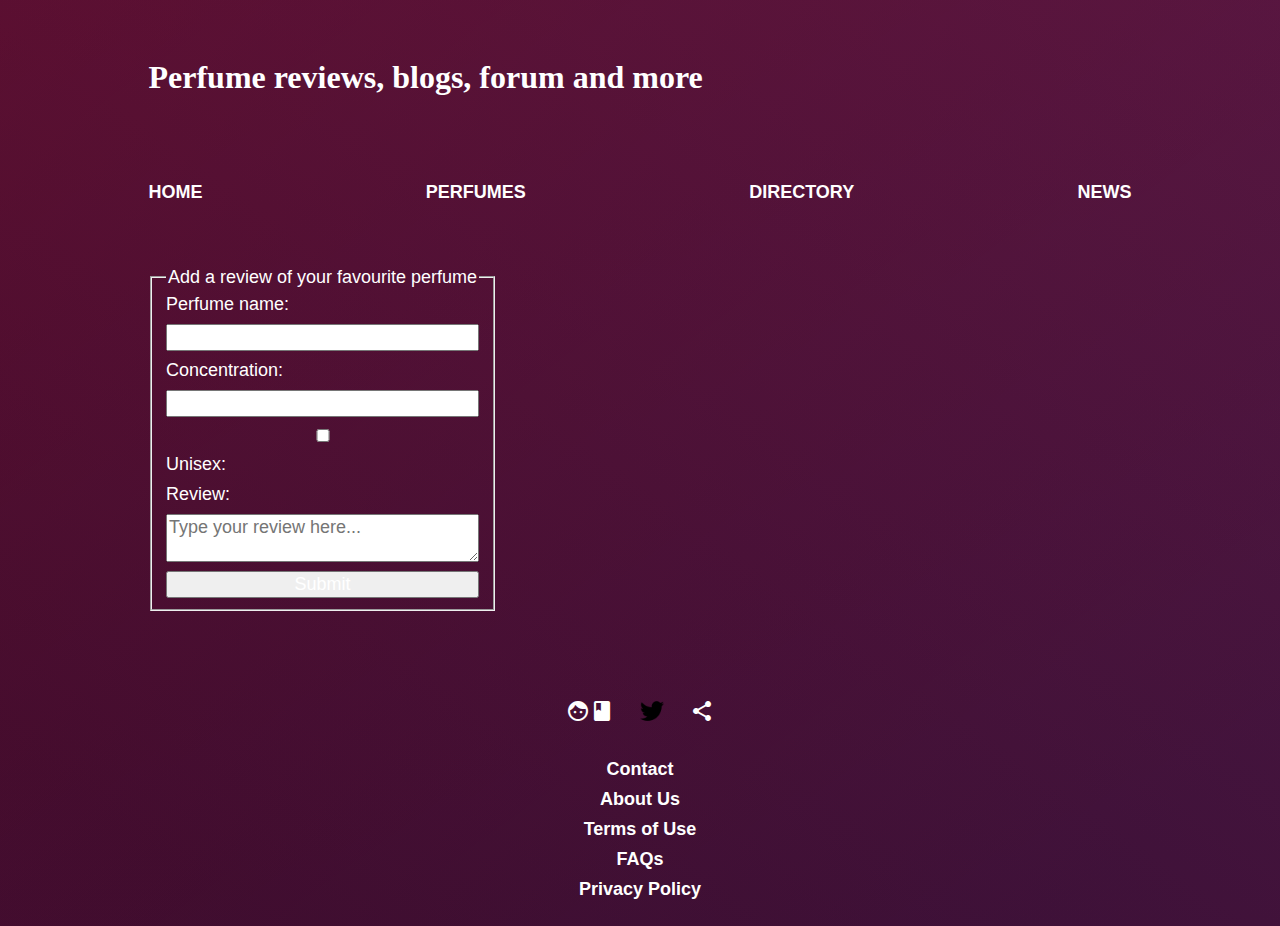
<file: community.html>
<!DOCTYPE html>
<html>
  <head>
    <meta charset="UTF-8">
    <meta name="viewport" content="width=device-width, initial-scale=1.0">
    <meta http-equiv="X-UA-Compatible" content="ie=edge">
    <title>Perfumery</title>
    <link rel="stylesheet" href="https://fonts.googleapis.com/icon?family=Material+Icons">
    <link rel="stylesheet" href="./styles.css">
    <link rel="apple-touch-icon" sizes="180x180" href="./assets/favicon/apple-touch-icon.png">
    <link rel="icon" type="image/png" sizes="32x32" href="./asssets/favicon/favicon-32x32.png">
    <link rel="icon" type="image/png" sizes="16x16" href="./assets/favicon/favicon-16x16.png">
    <link rel="manifest" href="./assets/favicon/site.webmanifest">
  </head>
  <body>
    <main>
      <h1>Perfume reviews, blogs, forum and more</h1>

      <section class="nav">
        <nav>
          <a href="./index.html">Home</a>
          <a href="./perfumes.html">Perfumes</a>
          <a href="./directory.html">Directory</a>
          <a href="./news.html">News</a>
        </nav>
      </section>

      <form class="review-form">
        <fieldset>
          <legend>Add a review of your favourite perfume</legend>

          <label for="perfume-name">Perfume name</label>
          <input type="text" id="perfume-name" name="perfume-name">

          <label for="concentration">Concentration</label>
          <input type="text" id="concentration" name="concentration">

          <input type="checkbox" id="unisex" name="unisex">
          <label for="unisex">Unisex</label>

          <label for="long-form-review">Review</label>
          <textarea id="long-form-review" placeholder="Type your review here..."></textarea>

          <button type="submit">Submit</button>

        </fieldset>
      </form>
    </main>

    <footer>
      <section class="socials">
        <a href="#" class="material-icons">facebook</a>

        <a href="#"><img alt="Twitter" src="./assets/twitter.png" width="23.98" height="23.99"></a>
        <a hidden= "true" href="https://www.flaticon.com/free-icons/twitter" title="twitter icons">Twitter icons created by Pixel perfect - Flaticon</a>

        <a href="#" class="material-icons">share</a>
      </section>

      <section class="info">
        <a href="#">Contact</a>
        <a href="#">About Us</a>
        <a href="#">Terms of Use</a>
        <a href="#">FAQs</a>
        <a href="#">Privacy Policy</a>
      </section>
    </footer>
  </body>
</html>
</file>
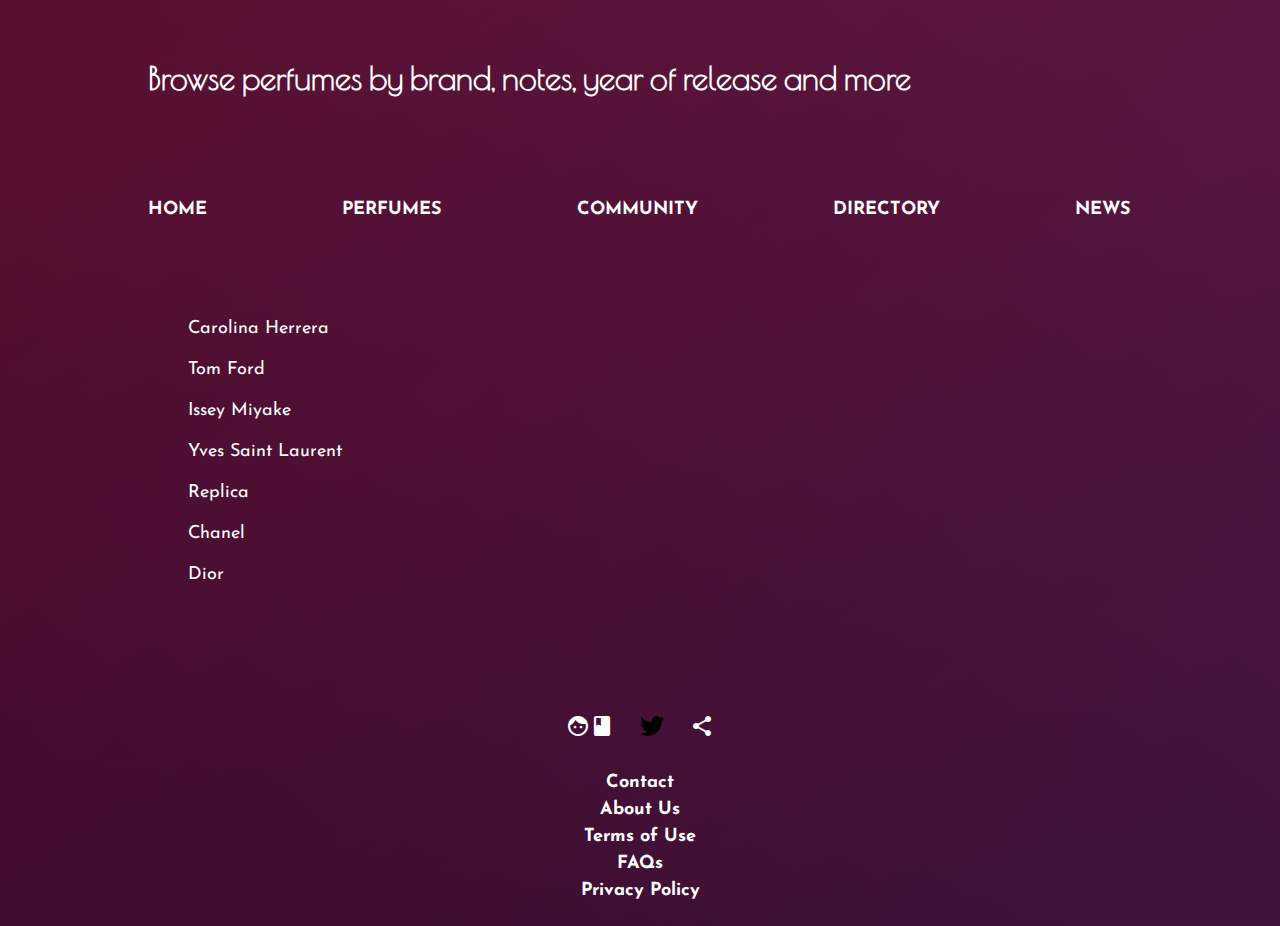
<file: directory.html>
<!DOCTYPE html>
<html>
  <head>
    <meta charset="UTF-8">
    <meta name="viewport" content="width=device-width, initial-scale=1.0">
    <meta http-equiv="X-UA-Compatible" content="ie=edge">
    <title>Perfumery</title>
    <link rel="stylesheet" href="./styles.css">
    <link rel="stylesheet" href="https://fonts.googleapis.com/icon?family=Material+Icons">
    <link rel="preconnect" href="https://fonts.googleapis.com">
    <link rel="preconnect" href="https://fonts.gstatic.com" crossorigin>
    <link href="https://fonts.googleapis.com/css2?family=Poiret+One&display=swap" rel="stylesheet">
    <link href="https://fonts.googleapis.com/css2?family=Josefin+Sans:wght@300&display=swap" rel="stylesheet">
    <link rel="apple-touch-icon" sizes="180x180" href="./assets/favicon/apple-touch-icon.png">
    <link rel="icon" type="image/png" sizes="32x32" href="./assets/favicon/favicon-32x32.png">
    <link rel="icon" type="image/png" sizes="16x16" href="./assets/favicon/favicon-16x16.png">
    <link rel="manifest" href="./assets/favicon/site.webmanifest">
  </head>
  <body>
    <main>
      <h1>Browse perfumes by brand, notes, year of release and more</h1>

      <section class="nav">
        <nav>
          <a href="./index.html">Home</a>
          <a href="./perfumes.html">Perfumes</a>
          <a href="./community.html">Community</a>
          <a href="./directory.html">Directory</a>
          <a href="./news.html">News</a>
        </nav>
      </section>

      <section class="directory-list">
        <ul class="brands">
          <li>Carolina Herrera</li>
          <li>Tom Ford</li>
          <li>Issey Miyake</li>
          <li>Yves Saint Laurent</li>
          <li>Replica</li>
          <li>Chanel</li>
          <li>Dior</li>
        </ul>
      </section>
    </main>

    <footer>
      <section class="socials">
        <a href="#" class="material-icons">facebook</a>

        <a href="#"><img alt="Twitter" src="./assets/twitter.png" width="23.98" height="23.99"></a>
        <a hidden= "true" href="https://www.flaticon.com/free-icons/twitter" title="twitter icons">Twitter icons created by Pixel perfect - Flaticon</a>

        <a href="#" class="material-icons">share</a>
      </section>

      <section class="info">
        <a href="#">Contact</a>
        <a href="#">About Us</a>
        <a href="#">Terms of Use</a>
        <a href="#">FAQs</a>
        <a href="#">Privacy Policy</a>
      </section>
    </footer>
  </body>
</html>
</file>
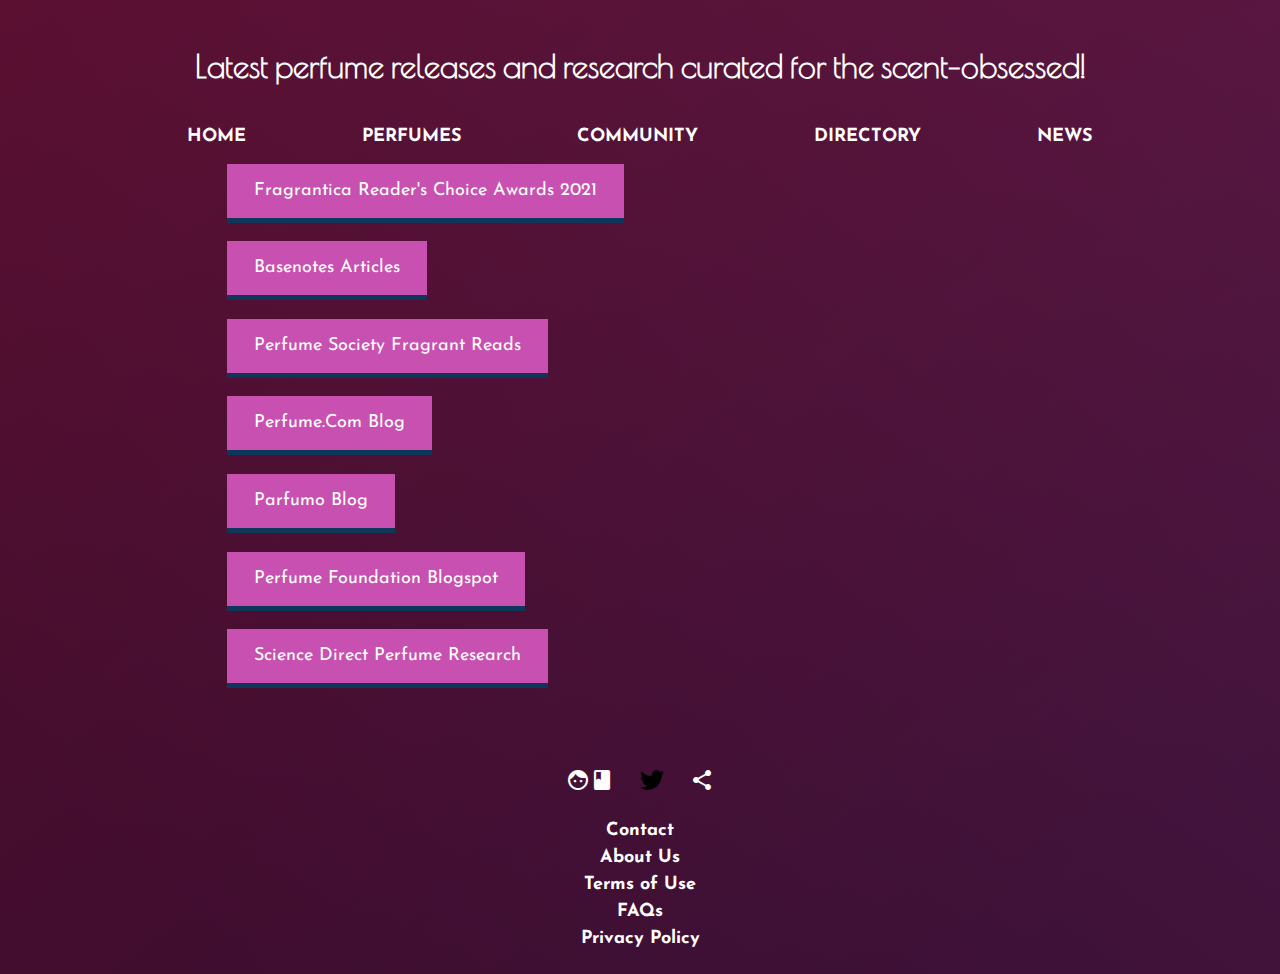
<file: news.html>
<!DOCTYPE html>
<html>
  <head>
    <meta charset="UTF-8">
    <meta name="viewport" content="width=device-width, initial-scale=1.0">
    <meta http-equiv="X-UA-Compatible" content="ie=edge">
    <title>Perfumery</title>
    <link rel="stylesheet" href="./styles.css">
    <link rel="stylesheet" href="https://fonts.googleapis.com/icon?family=Material+Icons">
    <link rel="preconnect" href="https://fonts.googleapis.com">
    <link rel="preconnect" href="https://fonts.gstatic.com" crossorigin>
    <link href="https://fonts.googleapis.com/css2?family=Poiret+One&display=swap" rel="stylesheet">
    <link href="https://fonts.googleapis.com/css2?family=Josefin+Sans:wght@300&display=swap" rel="stylesheet">
    <link rel="apple-touch-icon" sizes="180x180" href="./assets/favicon/apple-touch-icon.png">
    <link rel="icon" type="image/png" sizes="32x32" href="./assets/favicon/favicon-32x32.png">
    <link rel="icon" type="image/png" sizes="16x16" href="./assets/favicon/favicon-16x16.png">
    <link rel="manifest" href="./assets/favicon/site.webmanifest">
  </head>
  <body>
    <header>
      <h1>Latest perfume releases and research curated for the scent-obsessed!</h1>
    </header>

    <main>
      <section class="nav">
        <nav>
          <a href="./index.html">Home</a>
          <a href="./perfumes.html">Perfumes</a>
          <a href="./community.html">Community</a>
          <a href="./directory.html">Directory</a>
          <a href="./news.html">News</a>
        </nav>
      </section>

      <section class="news-research">
        <ul>
          <li><a target="_blank" rel="noopener noreferrer" href="https://www.fragrantica.com/awards2021/">Fragrantica Reader's Choice Awards 2021</a></li>
          <li><a target="_blank" rel="noopener noreferrer" href="https://basenotes.com/articles/">Basenotes Articles</a></li>
          <li><a target="_blank" rel="noopener noreferrer" href="https://perfumesociety.org/fragrant-reads/">Perfume Society Fragrant Reads</a></li>
          <li><a target="_blank" rel="noopener noreferrer" href="https://www.perfume.com/blog/">Perfume.com Blog</a></li>
          <li><a target="_blank" rel="noopener noreferrer" href="https://www.parfumo.net/blogs/top">Parfumo Blog</a></li>
          <li><a target="_blank" rel="noopener noreferrer" href="https://perfumefoundation.blogspot.com/?view=magazine">Perfume Foundation Blogspot</a></li>
          <li><a target="_blank" rel="noopener noreferrer" href="https://www.sciencedirect.com/search?qs=perfume">Science Direct Perfume Research</a></li>
        </ul>
      </section>
    </main>

    <footer>
      <section class="socials">
        <a href="#" class="material-icons">facebook</a>

        <a href="#" class="material-icons"><img alt="Twitter" src="./assets/twitter.png" width="23.98" height="23.99"></a>
        <a hidden= "true" href="https://www.flaticon.com/free-icons/twitter" title="twitter icons">Twitter icons created by Pixel perfect - Flaticon</a>

        <a href="#" class="material-icons">share</a>
      </section>

      <section class="info">
        <a href="#">Contact</a>
        <a href="#">About Us</a>
        <a href="#">Terms of Use</a>
        <a href="#">FAQs</a>
        <a href="#">Privacy Policy</a>
      </section>
    </footer>
  </body>
</html>
</file>
<file: styles.css>
* {
  font-family: 'Josefin Sans', sans-serif;
  font-size: large;
  color: #FFFFFF;
}

body {
  background:
    linear-gradient(to bottom right, rgba(232, 0, 0, .2), rgba(232, 0, 0, .05) 90%),
    linear-gradient(to bottom left, rgba(200, 80, 176, .2), rgba(200, 80, 176, .05) 90%),
    linear-gradient(to top right, rgba(3, 13, 22, 0.6), rgba(3, 13, 22, 0.6) 90%),
    linear-gradient(to top left, rgb(87, 8, 82, 1), rgba(87, 8, 82, 1) 90%);
  background-color: #4D0026;
  box-sizing: border-box;
  min-height: 100vh;
  margin: 1%;
  padding: 1%;
  display: flex;
  flex-flow: column nowrap;
  align-items: center;
  justify-content: space-evenly;
}

footer {
  flex-shrink: 0;
  width: 100%;
  align-self: end;
}

.info {
  display: flex;
  flex-flow: column wrap;
  align-items: center;
  flex: 1 1;
  gap: 1vh;
}

.socials {
  display: flex;
  flex-flow: row nowrap;
  justify-content: center;
  flex: 1 1;
  gap: 2vw;
  margin: 2.5%;
}

main {
  flex: 1;
  display: flex;
  flex-flow: row wrap;
  gap: 1vmin 2vmax;
  max-width: 80%;
  margin: 0.5%;
  padding: 0.5%;
}

h1,
h2,
h3,
h4,
h5,
h6 {
  font-family: 'Poiret One', cursive;
  font-weight: bolder;
}

h1 {
  font-size: xx-large;
}

h2 {
  font-size: x-large;
}

.nav {
  width: 100%;
  padding: 1% 0%;
}

nav {
  text-transform: uppercase;
  display: flex;
  flex-flow: row nowrap;
  justify-content: space-between;
}

.img-content img {
  height: 30vh;
  width: 80vw;
}

.perfumes-container {
  display: flex;
  flex-flow: row wrap;
  justify-content: center;
}

.perfumes-container img {
  height: 15vh;
  width: 18vw;
}

ul {
  list-style-type: none;
}

ul li {
  margin-bottom: 15%;
}

.news-research a {
  background-color: #C850B0;
  box-shadow: 0 5px 0 #0E3659;
  color: white;
  padding: 1em 1.5em;
  text-decoration: none;
  text-transform: capitalize;
}

.news-research a:hover,
.news-research a:focus {
  background-color: #1E73BE;
}

.news-research a:active {
  box-shadow: none;
  top: 5px;
}

.nav a,
footer a {
  text-decoration: none;
  font-weight: 700;
}

a:link {
  color: #FFFFFF;
}

a:visited {
  color:rgb(200, 255, 0);
}

a:hover,
a:focus {
  color:rgb(7, 241, 222);
  cursor: pointer;
}

a:active {
  color:rgb(182, 165, 230);
}

form {
  justify-self: center;
}

input,
textarea {
  color: black;
}

fieldset {
  display: flex;
  flex-flow: column nowrap;
  gap: 1vh;
}

fieldset label::after {
  content: ":";
}

.checkbox::after {
  content: "";
}

#review-submit {
  background-color: #1E73BE;
}

/* Scrollbar styling */
/* Works on Firefox */
* {
  scrollbar-width: thin;
  scrollbar-color: #BEBEBE black;
}

/* Works on Chrome, Edge, and Safari */
*::-webkit-scrollbar {
  width: 10px;
}

*::-webkit-scrollbar-track {
  background: black;
}

*::-webkit-scrollbar-thumb {
  background-color: #BEBEBE;
  border-radius: 20px;
  border: 1.5px solid #B8005C;
}
</file>
